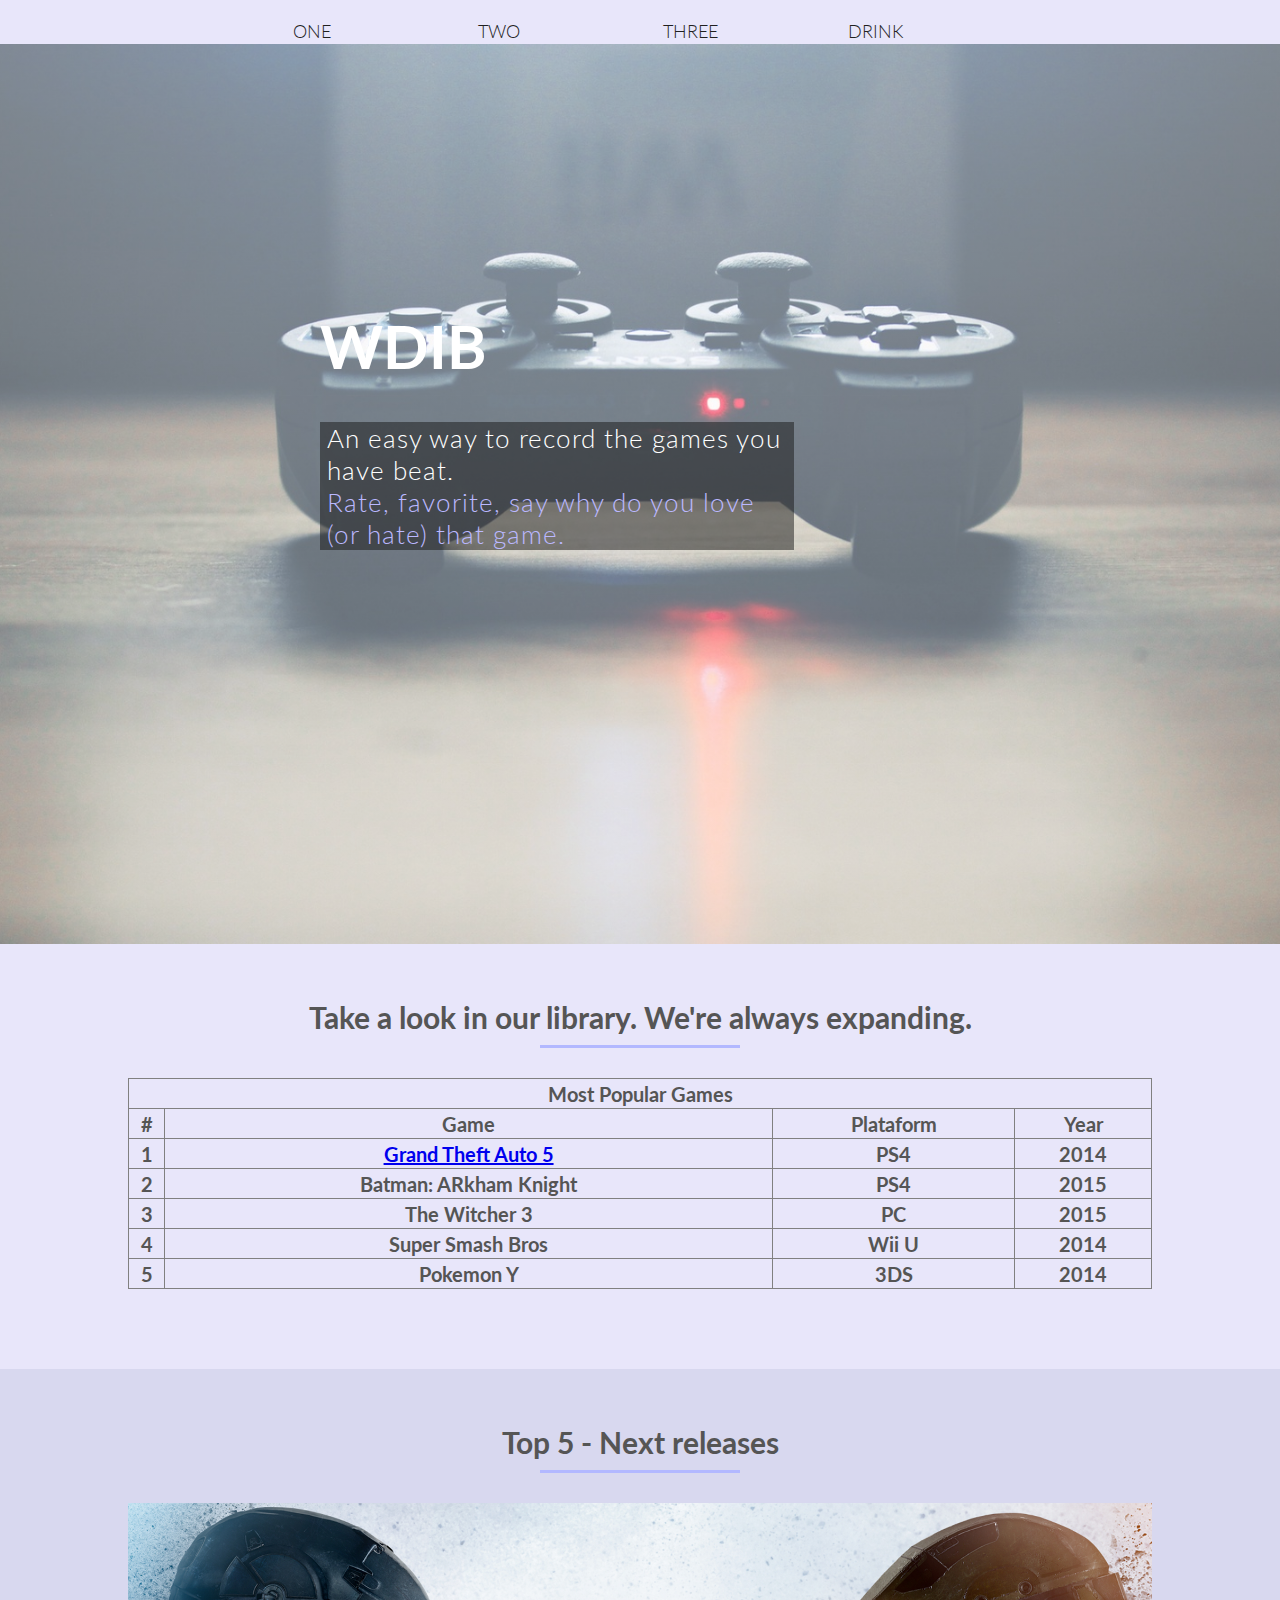
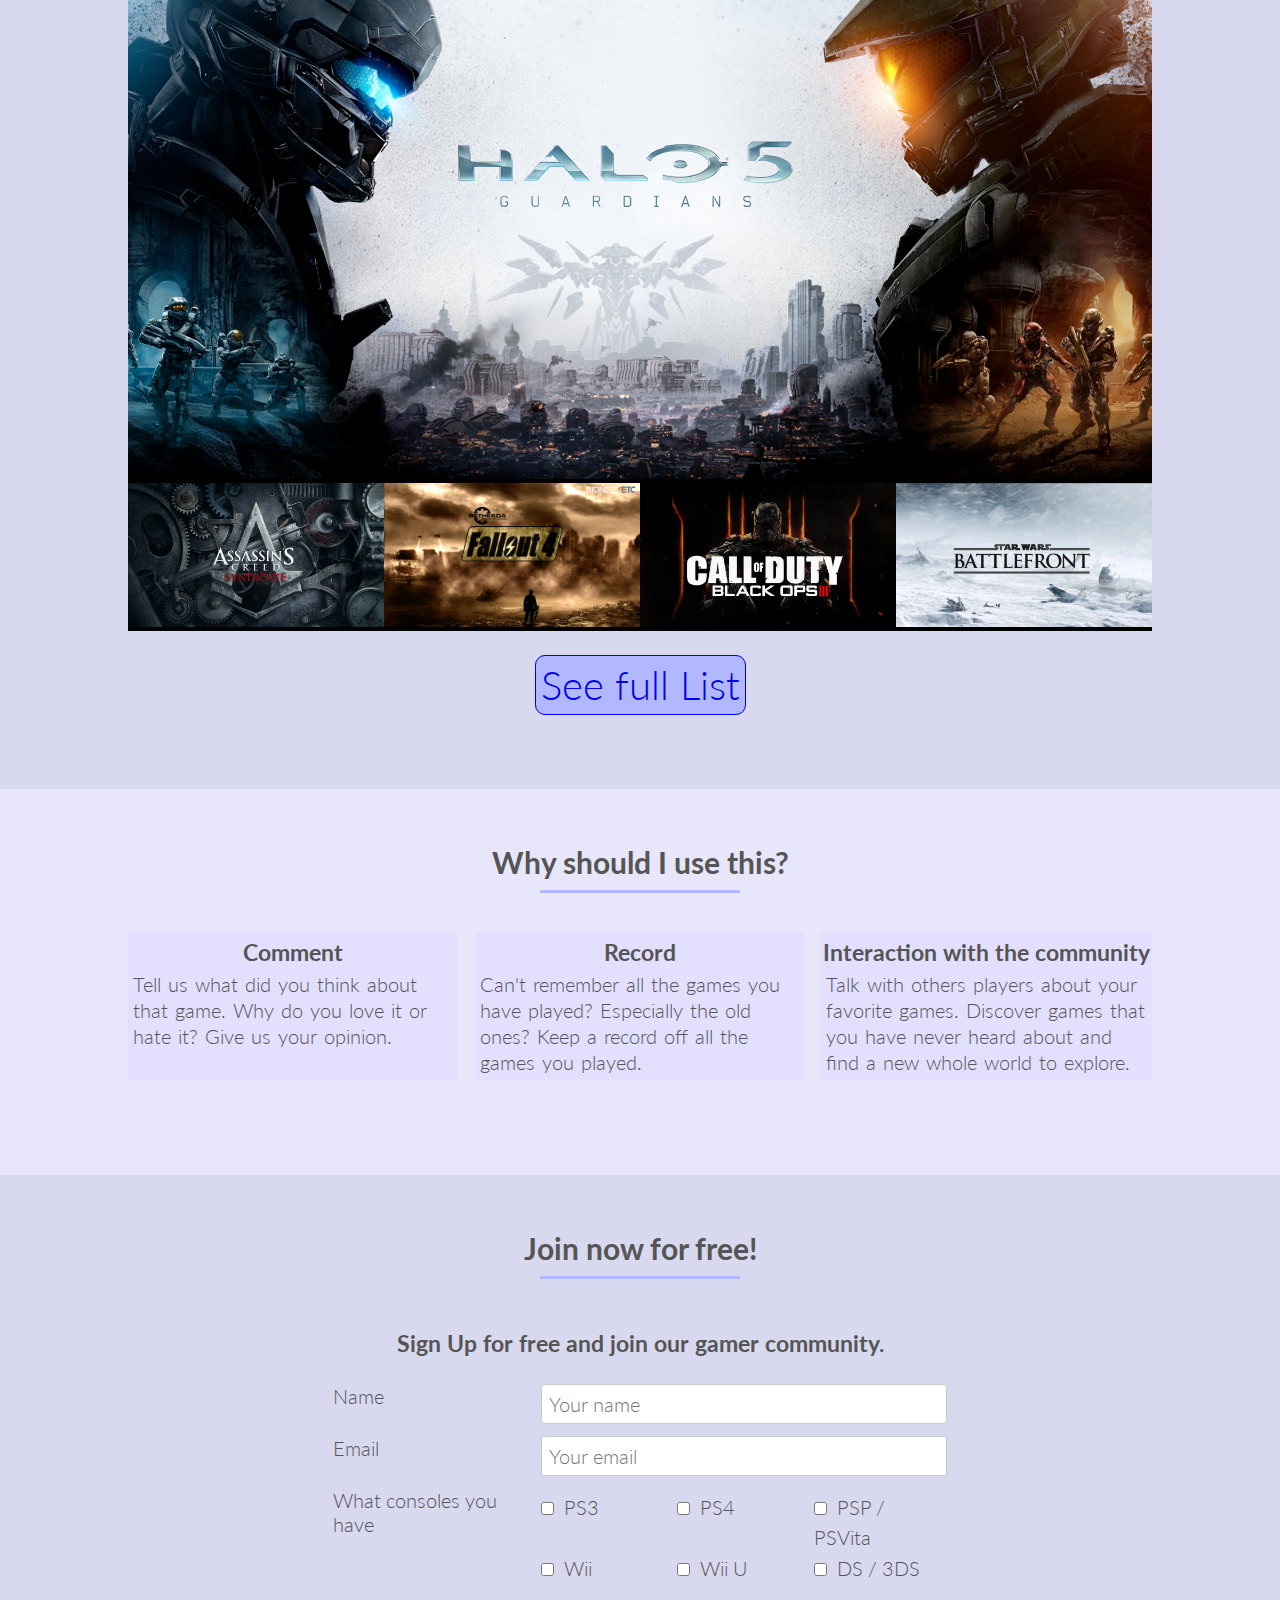
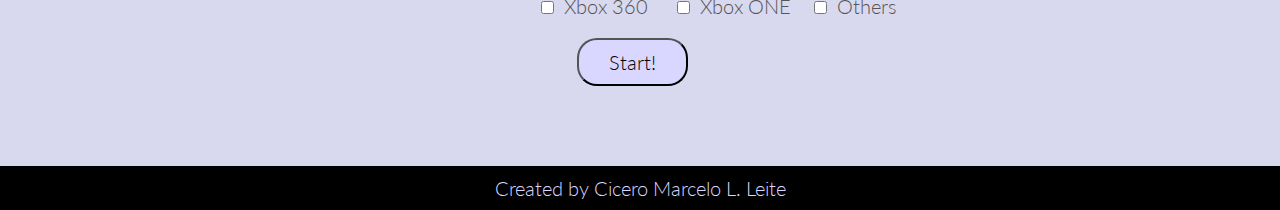
<file: index.html>
<!DOCTYPE html> 
<!-- This is a test -->
<html lang="en">
    <head>
        <link rel="stylesheet" type="text/css" href="third/normalize.css">
        <link rel="stylesheet" type="text/css" href="third/grid.css">
        <link rel="stylesheet" type="text/css" href="third/ionicons.min.css">
        <link rel="stylesheet" type="text/css" href="style.css">
        <link href='https://fonts.googleapis.com/css?family=Lato:100,300,400,300italic' rel='stylesheet' type='text/css'>
        <title>WDIB</title>
    </head>
    
    <body>
        <!-- -------------- -->
        <!-- -----NAV------ -->
        <!-- -------------- -->
        <nav>
            <div class="row">
                <ul class="main-nav">
                    <li><a href="index.html">One</a> </li>
                    <li><a href="calendar.html">Two</a> </li>
                    <li><a href="#">Three</a> </li>
                    <li><a href="#">Drink</a> </li>
                </ul>
            </div> <!-- Row -->
        </nav>
        <!-- -------------- -->
        <!-- ----HEADER---- -->
        <!-- -------------- -->
        <header>
            <div class="mainpage">
                <h1 class="pagetitle">WDIB</h1>
                <p class="textdesc">
                    An easy way to record the games you have beat.
                </p>
                <p class="textdesc2">
                    Rate, favorite, say why do you love (or hate) that game.
                </p>
            </div> <!-- Main Page -->
        </header>
        <!-- -------------- -->
        <!-- ----LIBRARY--- -->
        <!-- -------------- -->
        <section class="section_library">
            <div class="row">
                <h2 class="titlelibrary">Take a look in our library. We&#39;re always expanding.</h2>
            </div>
            <div class="row">
                <div class="library_table">
                    <table border="1" style="width:100%">
                        <tr style="height:30px">
                            <th colspan="4">Most Popular Games</th>
                        </tr>
                        <tr style="height:30px">
                            <th>#</th>
                            <th>Game</th>
                            <th>Plataform</th>
                            <th>Year</th>
                        </tr>
                        <tr style="height:30px">
                            <th>1</th>
                            <th>
                                <a href="#" class="library_gamebox">
                                    Grand Theft Auto 5
                                    <span>
                                        GTA 5<br>
                                        2014<br>
                                        PS3/PS4/360/One/PC<br>
                                    </span>
                                </a>
                            </th>
                            <th>PS4</th>
                            <th>2014</th>
                        </tr>
                        <tr style="height:30px">
                            <th>2</th>
                            <th>Batman: ARkham Knight</th>
                            <th>PS4</th>
                            <th>2015</th>
                        </tr>
                        <tr style="height:30px">
                            <th>3</th>
                            <th>The Witcher 3</th>
                            <th>PC</th>
                            <th>2015</th>
                        </tr>
                        <tr style="height:30px">
                            <th>4</th>
                            <th>Super Smash Bros</th>
                            <th>Wii U</th>
                            <th>2014</th>
                        </tr>
                        <tr style="height:30px">
                            <th>5</th>
                            <th>Pokemon Y</th>
                            <th>3DS</th>
                            <th>2014</th>
                        </tr>
                    </table>
                </div> <!-- Library Table -->
            </div> <!-- Row -->
        </section>
        
        <!-- -------------- -->
        <!-- ---RELEASES--- -->
        <!-- -------------- -->
        <section class="section_releases">
            <div class="row"> 
                <h2 class="titlereleases">Top 5 &#45; Next releases</h2>
            </div>
            <div class="row">
                <!-- MAIN GAME -->
                <ul class="releases_maincolection clearfix">
                    <li>
                        <figure class="releases_mainimage releases_gamebox">
                            <img src="assets/releases/1Halo5.jpg">
                            <span>
                                HALO 5&#58; GUARDIANS<br>
                                OCTOBER 27TH, 2015<br>
                                XBOX ONE<br>
                            </span>
                        </figure>
                        
                    </li>
                </ul>
            </div>
            <div class="row">
                <ul class="releases_colection clearfix">
                    <li>
                        <!-- SEC GAME -->
                        <!-- 1ST -->
                        <figure class="releases_image releases_secgamebox">
                            <img src="assets/releases/2ACSyndicate.jpg">
                            <span>
                                Assassin&#39;s Crees&#58; Syndicate<br>
                                OCTOBER 23TH, 2015<br>
                                PC, Xbox ONE, PS4<br>
                            </span>
                        </figure>
                    </li>
                    
                    <li>
                         <!-- SEC GAME -->
                        <!-- 2ND -->
                        <figure class="releases_image releases_secgamebox">
                            <img src="assets/releases/3Fallout4.jpg">
                            <span>
                                FALLOUT 4<br>
                                NOVEMBER 10TH, 2015<br>
                                PC, Xbox ONE, PS4<br>
                            </span>
                        </figure>
                    </li>
                    
                    <li>
                         <!-- SEC GAME -->
                        <!-- 3RD -->
                        <figure class="releases_image releases_secgamebox">
                            <img src="assets/releases/4CODBO3.jpg">
                            <span>
                                CALL OF DUTY BO3<br>
                                NOVEMBER 6TH, 2015<br>
                                PC, Xbox ONE, PS4<br>
                            </span>
                        </figure>
                    </li>
                    <li>
                         <!-- SEC GAME -->
                        <!-- 4TH -->
                        <figure class="releases_image releases_secgamebox">
                            <img src="assets/releases/5StarWarsBF.jpg">
                            <span>
                                STAR WARS&#58; BATTLEFRONT<br>
                                NOVEMBER, 2015<br>
                                PC, Xbox ONE, PS4<br>
                            </span>
                        </figure>
                    </li>
                </ul>
            </div>
            <div class="row">
                <div class="h3_releases">
                    <a href="calendar.html" class="releases_list">See full List</a>
                </div>
            </div>
        </section>
        
        <!-- -------------- -->
        <!-- ---FEATURES--- -->
        <!-- -------------- -->
        <section class="section_features">
            <div class="row">
                <h2 class="titlefeatures">Why should I use this&#63;</h2>
            </div> <!-- Row -->
            
            <div class="row">
                <div class="col span-1-of-3">
                    <div class="box_features">
                        <h3 class="h3_features">Comment</h3>
                        <p class="p_features">Tell us what did you think about that game. Why do you love it or hate it? Give us your opinion.<br><br></p>
                    </div> <!-- Box Features -->
                </div> <!-- Col Span -->
                
                <div class="col span-1-of-3">
                    <div class="box_features">
                        <h3 class="h3_features">Record</h3>
                        <p class="p_features">Can't remember all the games you have played? Especially the old ones? Keep a record off all the games you played.</p>
                    </div> <!-- Box Features-->
                </div> <!-- Col Span -->
                
                <div class="col span-1-of-3">
                    <div class="box_features">
                        <h3 class="h3_features">Interaction with the community</h3>
                        <p class="p_features">Talk with others players about your favorite games. Discover games that you have never heard about and find a new whole world to explore. </p>
                    </div> <!-- box_features -->
                </div> <!-- Col Span -->
            </div> <!-- Row -->
        </section>
        
        <!-- -------------- -->
        <!-- ----JOINUS---- -->
        <!-- -------------- -->
        <section class="section_joinus">
            <div class="row">
                <h2 class="titlejoinus">Join now for free!</h2>
            </div> <!-- Row -->
            
            <div class="row">
                <h3 class="h3_joinus">Sign Up for free and join our gamer community.</h3>
            </div> <!-- Row -->
            
            <form method="post" action="#" class="form_joinus">
                <div class="row">
                    <div class="col span-1-of-3">
                        <label for="name">Name</label>
                    </div> <!-- Col Span -->
                    <div class="col span-2-of-3">
                        <input type="text" name="name" id="name" placeholder="Your name" required>
                    </div> <!-- Col Span -->
                </div> <!-- Row -->
                
                <div class="row">
                    <div class="col span-1-of-3">
                        <label for="email">Email</label>
                    </div> <!-- Col Span -->
                    <div class="col span-2-of-3">
                        <input type="email" name="email" id="email" placeholder="Your email" required>
                    </div> <!-- Col Span -->
                </div> <!-- Row -->
                
                <div class="row">
                    <div class="col span-1-of-3">
                        <label>What consoles you have</label>
                    </div> <!-- Col Span -->
                    <div class="col span-2-of-3">
                        <div class="col span-1-of-5 test">
                            <input type="checkbox" name="news" id="news"> PS3
                        </div>
                        <div class="col span-1-of-5 test">
                            <input type="checkbox" name="news" id="news"> PS4
                        </div>
                        <div class="col span-1-of-5 test">
                            <input type="checkbox" name="news" id="news"> PSP &#47; PSVita
                        </div>
                    </div> <!-- Col Span -->
                </div> <!-- Row -->
                
                <div class="row">
                    <div class="col span-1-of-3">
                        <label></label>
                    </div> <!-- Col Span -->
                    <div class="col span-2-of-3">
                        <div class="col span-1-of-5 test">
                            <input type="checkbox" name="news" id="news"> Wii
                        </div>
                        <div class="col span-1-of-5 test">
                            <input type="checkbox" name="news" id="news"> Wii U
                        </div>
                        <div class="col span-1-of-5 test">
                            <input type="checkbox" name="news" id="news"> DS &#47; 3DS
                        </div>
                    </div><!-- Col Span -->
                </div> <!-- Row -->
                
                <div class="row">
                    <div class="col span-1-of-3">
                    </div> <!-- Col Span -->
                    
                    <div class="col span-2-of-3">
                        <div class="col span-1-of-5 test">
                            <input type="checkbox" name="news" id="news"> Xbox 360
                        </div>
                        <div class="col span-1-of-5 test">
                            <input type="checkbox" name="news" id="news"> Xbox ONE
                        </div>
                        <div class="col span-1-of-5 test">
                            <input type="checkbox" name="news" id="news"> Others
                        </div>
                    </div> <!-- Col Span -->
                </div> <!-- Row -->
                
                <div class="row">
                    <div class="btn_joinus">
                        <input type="submit" value="Start!">
                    </div> <!-- btn -->
                </div> <!-- Row -->
            </form> 
        </section>
        
        <footer>
            <div class="row">
                <p class="p_footer">
                    Created by Cicero Marcelo L. Leite
                </p>
            </div>
        </footer>
    </body>
</html>

<!-- Row -->
</file>
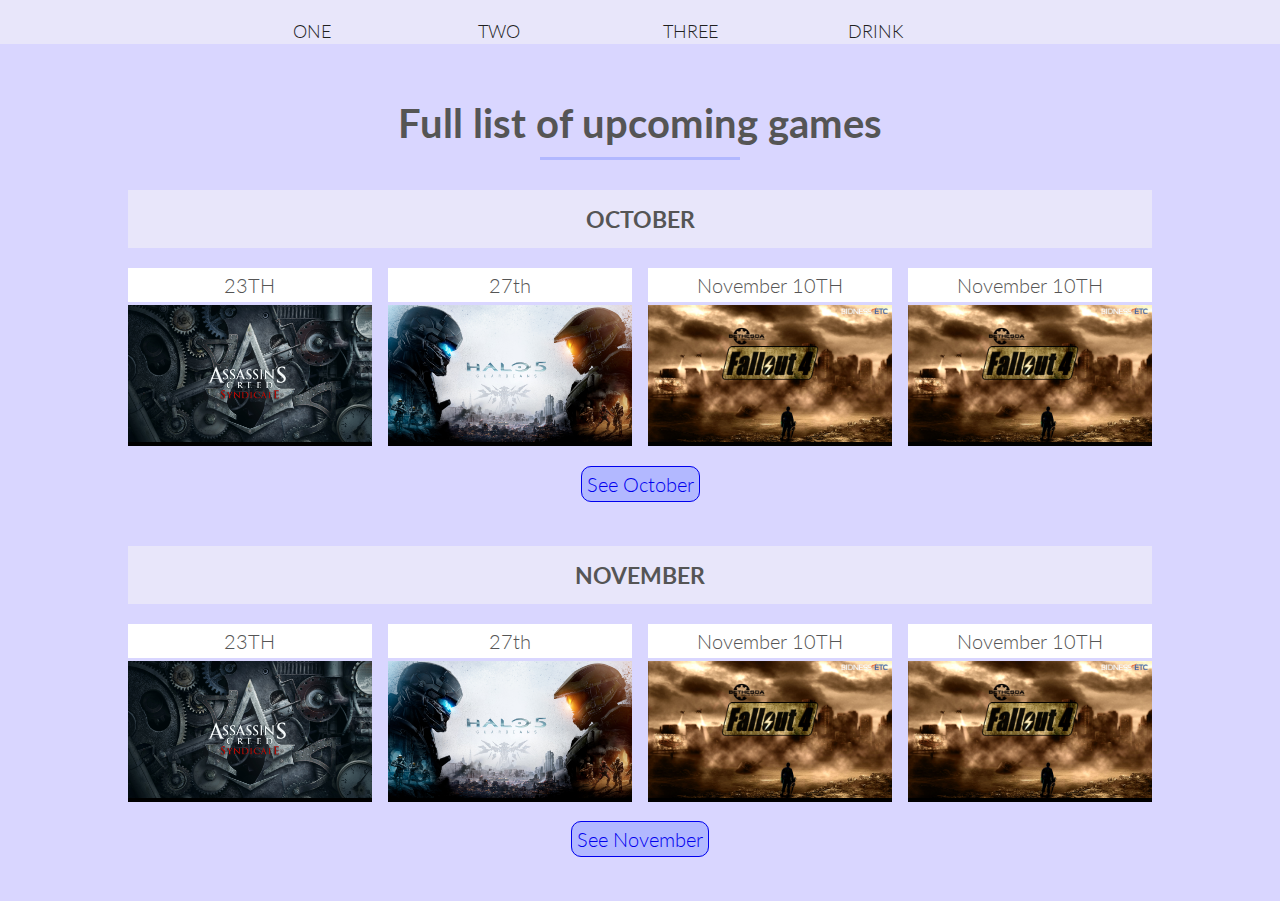
<file: calendar.html>
<!DOCTYPE html>
<html lang="en">
    <head>
        <link rel="stylesheet" type="text/css" href="third/normalize.css">
        <link rel="stylesheet" type="text/css" href="third/grid.css">
        <link rel="stylesheet" type="text/css" href="third/ionicons.min.css">
        <link rel="stylesheet" type="text/css" href="css/style_calendar.css">
        <link rel="stylesheet" type="text/css" href="style.css">
        <link href='https://fonts.googleapis.com/css?family=Lato:100,300,400,300italic' rel='stylesheet' type='text/css'>
        <title>WDIB - Calendar</title>
    </head>
    
    <body>
        <!-- -------------- -->
        <!-- -----NAV------ -->
        <!-- -------------- -->
        <nav class="calendar_nav">
            <div class="row">
                <ul class="main-nav">
                    <li><a href="index.html">One</a> </li>
                    <li><a href="calendar.html">Two</a> </li>
                    <li><a href="#">Three</a> </li>
                    <li><a href="#">Drink</a> </li>
                </ul>
            </div> <!-- Row -->
        </nav>
    </body>
    
    <section class="calendar_complete">
        <div class="row">
            <h1 class="calendar_title">Full list of upcoming games</h1>
        </div>
        <!-- ------------------ -->
        <!-- ------------------ -->
        <!-- ------------------ -->
        <!-- ------------------ -->
        <div class="row">
            <div class="calendar_month">
                <H3>OCTOBER</H3>
            </div>
        </div>
            <!-- ------------------ -->
            <!-- ------------------ -->
        <div class="row">
            <div class="col span-1-of-4">
                <div class="calendar_day">
                    23TH
                </div>
                <!-- ------------------ -->
                <div class="calendar_gamesbox">
                     <a href="#">
                         <figure class="calendar_gameimage">
                            <img src="assets/releases/2ACSyndicate.jpg">
                         </figure>
                    </a>
                </div>
            </div>
            <!-- ------------------ -->
            <!-- ------------------ -->
            <div class="col span-1-of-4">
                <div class="calendar_day">
                    27th
                </div>
                <div class="calendar_gamesbox">
                     <a href="#">
                         <figure class="calendar_gameimage">
                            <img src="assets/releases/1Halo5.jpg">
                         </figure>
                    </a>
                </div>
            </div>
            <!-- ------------------ -->
            <!-- ------------------ -->
            <div class="col span-1-of-4">
                <div class="calendar_day">
                    November 10TH
                </div>
                <div class="calendar_gamesbox">
                     <a href="#">
                         <figure class="calendar_gameimage">
                            <img src="assets/releases/3Fallout4.jpg">
                         </figure>
                    </a>
                </div>
            </div>
            <!-- ------------------ -->
            <!-- ------------------ -->
            <div class="col span-1-of-4">
                <div class="calendar_day">
                    November 10TH
                </div>
                <div class="calendar_gamesbox">
                     <a href="#">
                         <figure class="calendar_gameimage">
                            <img src="assets/releases/3Fallout4.jpg">
                         </figure>
                    </a>
                </div>
            </div>
            <!-- ------------------ -->
        </div> <!-- ROW -->
        <div class="row">
            <div class="calendar_buttonfull">
                <a href="calendar.html" class="calendar_textbutton">See October</a>
            </div>
        </div>
            <!-- ------------------ -->
            <!-- ------------------ -->
            <!-- ------------------ -->
            <!-- ------------------ -->
        <div class="row">
            <div class="calendar_month">
                <H3>NOVEMBER</H3>
            </div>
        </div>
            <!-- ------------------ -->
            <!-- ------------------ -->
        <div class="row">
            <div class="col span-1-of-4">
                <div class="calendar_day">
                    23TH
                </div>
                <!-- ------------------ -->
                <div class="calendar_gamesbox">
                     <a href="#">
                         <figure class="calendar_gameimage">
                            <img src="assets/releases/2ACSyndicate.jpg">
                         </figure>
                    </a>
                </div>
            </div>
            <!-- ------------------ -->
            <!-- ------------------ -->
            <div class="col span-1-of-4">
                <div class="calendar_day">
                    27th
                </div>
                <div class="calendar_gamesbox">
                     <a href="#">
                         <figure class="calendar_gameimage">
                            <img src="assets/releases/1Halo5.jpg">
                         </figure>
                    </a>
                </div>
            </div>
            <!-- ------------------ -->
            <!-- ------------------ -->
            <div class="col span-1-of-4">
                <div class="calendar_day">
                    November 10TH
                </div>
                <div class="calendar_gamesbox">
                     <a href="#">
                         <figure class="calendar_gameimage">
                            <img src="assets/releases/3Fallout4.jpg">
                         </figure>
                    </a>
                </div>
            </div>
            <!-- ------------------ -->
            <!-- ------------------ -->
            <div class="col span-1-of-4">
                <div class="calendar_day">
                    November 10TH
                </div>
                <div class="calendar_gamesbox">
                     <a href="#">
                         <figure class="calendar_gameimage">
                            <img src="assets/releases/3Fallout4.jpg">
                         </figure>
                    </a>
                </div>
            </div>
            <!-- ------------------ -->
        </div> <!-- ROW -->
        <div class="row">
            <div class="calendar_buttonfull">
                <a href="calendar.html" class="calendar_textbutton">See November</a>
            </div>
        </div>
            <!-- ------------------ -->
            <!-- ------------------ -->
            <!-- ------------------ -->
            <!-- ------------------ -->
    </section>
    
</html>
</file>
<file: third/grid.css>
/*  SECTIONS  ============================================================================= */

.section {
	clear: both;
	padding: 0px;
	margin: 0px;
}

/*  GROUPING  ============================================================================= */

.row {
    zoom: 1; /* For IE 6/7 (trigger hasLayout) */
}

.row:before,
.row:after {
    content:"";
    display:table;
}
.row:after {
    clear:both;
}

/*  GRID COLUMN SETUP   ==================================================================== */

.col {
	display: block;
	float:left;
	margin: 1% 0 1% 1.6%;
}

.col:first-child { margin-left: 0; } /* all browsers except IE6 and lower */


/*  REMOVE MARGINS AS ALL GO FULL WIDTH AT 480 PIXELS */

@media only screen and (max-width: 480px) {
	.col { 
		/*margin: 1% 0 1% 0%;*/
        margin: 0;
	}
}


/*  GRID OF TWO   ============================================================================= */


.span-2-of-2 {
	width: 100%;
}

.span-1-of-2 {
	width: 49.2%;
}

/*  GO FULL WIDTH AT LESS THAN 480 PIXELS */

@media only screen and (max-width: 480px) {
	.span-2-of-2 {
		width: 100%; 
	}
	.span-1-of-2 {
		width: 100%; 
	}
}


/*  GRID OF THREE   ============================================================================= */

	
.span-3-of-3 {
	width: 100%; 
}

.span-2-of-3 {
	width: 66.13%; 
}

.span-1-of-3 {
	width: 32.26%; 
}


/*  GO FULL WIDTH AT LESS THAN 480 PIXELS */

@media only screen and (max-width: 480px) {
	.span-3-of-3 {
		width: 100%; 
	}
	.span-2-of-3 {
		width: 100%; 
	}
	.span-1-of-3 {
		width: 100%;
	}
}

/*  GRID OF FOUR   ============================================================================= */

	
.span-4-of-4 {
	width: 100%; 
}

.span-3-of-4 {
	width: 74.6%; 
}

.span-2-of-4 {
	width: 49.2%; 
}

.span-1-of-4 {
	width: 23.8%; 
}


/*  GO FULL WIDTH AT LESS THAN 480 PIXELS */

@media only screen and (max-width: 480px) {
	.span-4-of-4 {
		width: 100%; 
	}
	.span-3-of-4 {
		width: 100%; 
	}
	.span-2-of-4 {
		width: 100%; 
	}
	.span-1-of-4 {
		width: 100%; 
	}
}


/*  GRID OF FIVE   ============================================================================= */

	
.span-5-of-5 {
	width: 100%;
}

.span-4-of-5 {
  	width: 79.68%; 
}

.span-3-of-5 {
  	width: 59.36%; 
}

.span-2-of-5 {
  	width: 39.04%;
}

.span-1-of-5 {
  	width: 18.72%;
}


/*  GO FULL WIDTH AT LESS THAN 480 PIXELS */

@media only screen and (max-width: 480px) {
	.span-5-of-5 {
		width: 100%; 
	}
	.span-4-of-5 {
		width: 100%; 
	}
	.span-3-of-5 {
		width: 100%; 
	}
	.span-2-of-5 {
		width: 100%; 
	}
	.span-1-of-5 {
		width: 100%; 
	}
}


/*  GRID OF SIX   ============================================================================= */


.span-6-of-6 {
	width: 100%;
}

.span-5-of-6 {
  	width: 83.06%;
}

.span-4-of-6 {
  	width: 66.13%;
}

.span-3-of-6 {
  	width: 49.2%;
}

.span-2-of-6 {
  	width: 32.26%;
}

.span-1-of-6 {
  	width: 15.33%;
}


/*  GO FULL WIDTH AT LESS THAN 480 PIXELS */

@media only screen and (max-width: 480px) {
	.span-6-of-6 {
		width: 100%; 
	}
	.span-5-of-6 {
		width: 100%; 
	}
	.span-4-of-6 {
		width: 100%; 
	}
	.span-3-of-6 {
		width: 100%; 
	}
	.span-2-of-6 {
		width: 100%; 
	}
	.span-1-of-6 {
		width: 100%; 
	}
}



/*  GRID OF SEVEN   ============================================================================= */


.span-7-of-7 {
	width: 100%;
}

.span-6-of-7 {
	width: 85.48%;
}

.span-5-of-7 {
  	width: 70.97%;
}

.span-4-of-7 {
  	width: 56.45%;
}

.span-3-of-7 {
  	width: 41.94%;
}

.span-2-of-7 {
  	width: 27.42%;
}

.span-1-of-7 {
  	width: 12.91%;
}


/*  GO FULL WIDTH AT LESS THAN 480 PIXELS */

@media only screen and (max-width: 480px) {
	.span-7-of-7 {
		width: 100%; 
	}
	.span-6-of-7 {
		width: 100%; 
	}
	.span-5-of-7 {
		width: 100%; 
	}
	.span-4-of-7 {
		width: 100%; 
	}
	.span-3-of-7 {
		width: 100%; 
	}
	.span-2-of-7 {
		width: 100%; 
	}
	.span-1-of-7 {
		width: 100%; 
	}
}


/*  GRID OF EIGHT   ============================================================================= */

	
.span-8-of-8 {
	width: 100%;
}

.span-7-of-8 {
	width: 87.3%; 
}

.span-6-of-8 {
	width: 74.6%; 
}

.span-5-of-8 {
	width: 61.9%; 
}

.span-4-of-8 {
	width: 49.2%; 
}

.span-3-of-8 {
	width: 36.5%;
}

.span-2-of-8 {
	width: 23.8%; 
}

.span-1-of-8 {
	width: 11.1%; 
}


/*  GO FULL WIDTH AT LESS THAN 480 PIXELS */

@media only screen and (max-width: 480px) {
	.span-8-of-8 {
		width: 100%; 
	}
	.span-7-of-8 {
		width: 100%; 
	}
	.span-6-of-8 {
		width: 100%; 
	}
	.span-5-of-8 {
		width: 100%; 
	}
	.span-4-of-8 {
		width: 100%; 
	}
	.span-3-of-8 {
		width: 100%; 
	}
	.span-2-of-8 {
		width: 100%; 
	}
	.span-1-of-8 {
		width: 100%; 
	}
}


/*  GRID OF NINE   ============================================================================= */


.span-9-of-9 {
	width: 100%;
}

.span-8-of-9 {
	width: 88.71%;
}

.span-7-of-9 {
	width: 77.42%; 
}

.span-6-of-9 {
	width: 66.13%; 
}

.span-5-of-9 {
	width: 54.84%; 
}

.span-4-of-9 {
	width: 43.55%; 
}

.span-3-of-9 {
	width: 32.26%;
}

.span-2-of-9 {
	width: 20.97%; 
}

.span-1-of-9 {
	width: 9.68%; 
}


/*  GO FULL WIDTH AT LESS THAN 480 PIXELS */

@media only screen and (max-width: 480px) {
	.span-9-of-9 {
		width: 100%; 
	}
	.span-8-of-9 {
		width: 100%; 
	}
	.span-7-of-9 {
		width: 100%; 
	}
	.span-6-of-9 {
		width: 100%; 
	}
	.span-5-of-9 {
		width: 100%; 
	}
	.span-4-of-9 {
		width: 100%; 
	}
	.span-3-of-9 {
		width: 100%; 
	}
	.span-2-of-9 {
		width: 100%; 
	}
	.span-1-of-9 {
		width: 100%; 
	}
}


/*  GRID OF TEN   ============================================================================= */


.span-10-of-10 {
	width: 100%;
}

.span-9-of-10 {
	width: 89.84%;
}

.span-8-of-10 {
	width: 79.68%;
}

.span-7-of-10 {
	width: 69.52%; 
}

.span-6-of-10 {
	width: 59.36%; 
}

.span-5-of-10 {
	width: 49.2%; 
}

.span-4-of-10 {
	width: 39.04%; 
}

.span-3-of-10 {
	width: 28.88%;
}

.span-2-of-10 {
	width: 18.72%; 
}

.span-1-of-10 {
	width: 8.56%; 
}


/*  GO FULL WIDTH AT LESS THAN 480 PIXELS */

@media only screen and (max-width: 480px) {
	.span-10-of-10 {
		width: 100%; 
	}
	.span-9-of-10 {
		width: 100%; 
	}
	.span-8-of-10 {
		width: 100%; 
	}
	.span-7-of-10 {
		width: 100%; 
	}
	.span-6-of-10 {
		width: 100%; 
	}
	.span-5-of-10 {
		width: 100%; 
	}
	.span-4-of-10 {
		width: 100%; 
	}
	.span-3-of-10 {
		width: 100%; 
	}
	.span-2-of-10 {
		width: 100%; 
	}
	.span-1-of-10 {
		width: 100%; 
	}
}


/*  GRID OF ELEVEN   ============================================================================= */

.span-11-of-11 {
	width: 100%;
}

.span-10-of-11 {
	width: 90.76%;
}

.span-9-of-11 {
	width: 81.52%;
}

.span-8-of-11 {
	width: 72.29%;
}

.span-7-of-11 {
	width: 63.05%; 
}

.span-6-of-11 {
	width: 53.81%; 
}

.span-5-of-11 {
	width: 44.58%; 
}

.span-4-of-11 {
	width: 35.34%; 
}

.span-3-of-11 {
	width: 26.1%;
}

.span-2-of-11 {
	width: 16.87%; 
}

.span-1-of-11 {
	width: 7.63%; 
}


/*  GO FULL WIDTH AT LESS THAN 480 PIXELS */

@media only screen and (max-width: 480px) {
	.span-11-of-11 {
		width: 100%; 
	}
	.span-10-of-11 {
		width: 100%; 
	}
	.span-9-of-11 {
		width: 100%; 
	}
	.span-8-of-11 {
		width: 100%; 
	}
	.span-7-of-11 {
		width: 100%; 
	}
	.span-6-of-11 {
		width: 100%; 
	}
	.span-5-of-11 {
		width: 100%; 
	}
	.span-4-of-11 {
		width: 100%; 
	}
	.span-3-of-11 {
		width: 100%; 
	}
	.span-2-of-11 {
		width: 100%; 
	}
	.span-1-of-11 {
		width: 100%; 
	}
}


/*  GRID OF TWELVE   ============================================================================= */

.span-12-of-12 {
	width: 100%;
}

.span-11-of-12 {
	width: 91.53%;
}

.span-10-of-12 {
	width: 83.06%;
}

.span-9-of-12 {
	width: 74.6%;
}

.span-8-of-12 {
	width: 66.13%;
}

.span-7-of-12 {
	width: 57.66%; 
}

.span-6-of-12 {
	width: 49.2%; 
}

.span-5-of-12 {
	width: 40.73%; 
}

.span-4-of-12 {
	width: 32.26%; 
}

.span-3-of-12 {
	width: 23.8%;
}

.span-2-of-12 {
	width: 15.33%; 
}

.span-1-of-12 {
	width: 6.86%; 
}


/*  GO FULL WIDTH AT LESS THAN 480 PIXELS */

@media only screen and (max-width: 480px) {
	.span-12-of-12 {
		width: 100%; 
	}
	.span-11-of-12 {
		width: 100%; 
	}
	.span-10-of-12 {
		width: 100%; 
	}
	.span-9-of-12 {
		width: 100%; 
	}
	.span-8-of-12 {
		width: 100%; 
	}
	.span-7-of-12 {
		width: 100%; 
	}
	.span-6-of-12 {
		width: 100%; 
	}
	.span-5-of-12 {
		width: 100%; 
	}
	.span-4-of-12 {
		width: 100%; 
	}
	.span-3-of-12 {
		width: 100%; 
	}
	.span-2-of-12 {
		width: 100%; 
	}
	.span-1-of-12 {
		width: 100%; 
	}
}
</file>
<file: style.css>
/*
Color: #d9d6ff e8e6fa
*/

/*-----------------------------------*/
/* ---------- BASIC SETUP ---------- */
/*-----------------------------------*/

*{
    margin: 0;
    padding: 0;
    box-sizing: border-box;
}

html {
    background-color:  #e8e6fa;
    width: 100%;
    height: 100%;
    color: #555;
    font-family: 'Lato', 'Arial', sans-serif; /* First font option, second font option... */
    font-weight: 300;
    font-size: 20px;
    text-rendering: optimizeLegibility;
}

.clearfix {zoom: 1}
.clearfix:after {
    content: '.';
    clear: both;
    display: block;
    height: 0;
    visibility: hidden;
}

/*-----------------------------------*/
/* ------ REUSABLE COMPONENTS ------ */
/*-----------------------------------*/


.row {
    width: 80%;
    /* margin: 0 auto 0 auto; /* Top RIght Bot Left */
    margin: 0 auto; /* TopBot LeftRight */
}


/*-----------------------------------*/
/* -------- Main Navegatpr --------- */
/*-----------------------------------*/

.main-nav {
    background-color: #e8e6fa;
    text-align: center;
}

.main-nav li {
    position: relative;
    display: inline-block;
    margin-right: 150px;
    color: #1f1f1f;
    padding: 15px;
    text-align: center;
    margin-bottom: 10px;
}

.main-nav li a:link,
.main-nav li a:visited {
    position: absolute;
    text-decoration: none; /* Tira os efeitos de link azuis */
    color: #1f1f1f;
    text-transform: uppercase;
    font-size: 90%;
    transition: all 0.3s;
    border-radius: 20%;
    z-index: +1;
    text-align: center;
    padding: 5px;
}

.main-nav li a:hover,
.main-nav li a:active { 
    font-size: 110%;
    background-color: #e2dfff;
    z-index: 0;
    text-align: center;
}

/*-----------------------------------*/
/* ------------ Header ------------- */
/*-----------------------------------*/

header {
    background-image: linear-gradient(rgba(255, 255, 255, 0.44), rgba(255, 255, 255, 0.26)), url(assets/wii.jpg);
    background-size: cover;
    background-position: center;
    height: 100vh;
}

.mainpage {
    position: absolute;
    width: 50%;
    top: 30%;
    left: 25%;
}

.pagetitle {
    font-size: 300%;
    color: white;
}

.textdesc {
    color: #ffffff;
    background-color: rgba(21, 21, 21, 0.5);
    font-size: 130%;
    letter-spacing: 1px;
    width: 74%;
    padding-left: 7px;
}

.textdesc2 {
    color: rgb(187, 184, 255);
    background-color: rgba(21, 21, 21, 0.5);
    font-size: 130%;
    letter-spacing: 1px;
    width: 74%;
    padding-left: 7px;
}

/*-----------------------------------*/
/* ----------- Library ------------- */
/*-----------------------------------*/

.section_library {
    padding-bottom: 80px;
}

.titlelibrary {
    margin-top: 55px;
    text-align: center;
}

.titlelibrary:after {
    display: block;
    height: 3px;
    background-color: #b2b8ff;
    content: " ";
    width: 200px;
    margin: 0 auto;
    margin-top: 10px;
    margin-bottom: 30px;
}

.library_gamebox {
    outline:none; 
}

.library_gamebox span {
    z-index: 10;
    display: none; 
    padding: 14px 20px; /*Distance text-border*/
    margin-top: 30px;  /* Distance maintext-box*/
    margin-left: -160px; /* Distance EndOfMaintext-box*/
    width: 300px;  /* Box width */
    line-height: 22px;
}

.library_gamebox:hover span{
    display:inline; 
    position:absolute; 
    border:2px solid #FFF;  
    color:#1f1f1f;
    background: #e8e6fa;
}
    
/*CSS3 extras*/
.library_gamebox span
{
    border-radius:2px;        
    box-shadow: 0px 0px 8px 4px #666;
}

/*-----------------------------------*/
/* ----------- RELEASES ------------ */
/*-----------------------------------*/

.section_releases {
    background-color: #d8d8ef;
    padding-bottom: 80px;
}

.titlereleases {
    margin-top: 55px;
    text-align: center;
}

.titlereleases:after {
    display: block;
    height: 3px;
    background-color: #b2b8ff;
    content: " ";
    width: 200px;
    margin: 0 auto;
    margin-top: 10px;
    margin-bottom: 30px;
}

.releases_colection,
.releases_maincolection{ /*meals-showcase*/
    list-style: none;
    width: 100%;
}

.releases_maincolection li { /*meals-showcase*/
    display: block;
    float: left;
    width: 100%;
}

.releases_colection li { /*meals-showcase*/
    display: block;
    float: left;
    width: 25%;
}

.releases_mainimage, 
.releases_image { /*meal-photo*/
    margin: 0;
    overflow: hidden;
    background-color: #000;
}

.releases_image img,
.releases_mainimage img {
    opacity: 1;
    width: 100%;
    height: auto;
    transition: opacity 0.5s;
}

.releases_image img:hover,
.releases_mainimage img:hover {
    opacity: 0.1;
}

.releases_gamebox span {
    .releases_image img:hover;
    text-align: center;
    z-index: 10;
    display: none; 
    padding: 14px 20px; /*Distance text-border*/
    margin-top: -33%;  /* Distance maintext-box*/
    width: 80%;  /* Box width */
}

.releases_gamebox:hover span{
    display: inline; 
    position: absolute; 
    color: #fff;
    font-size: 4vw;
    -webkit-user-select: none;
}

.releases_secgamebox span {
    .releases_image img:hover;
    text-align: center;
    z-index: 10;
    display: none; 
    padding: 14px 20px; /*Distance text-border*/
    margin-top: -10%;  /* Distance maintext-box*/
    width: 20%;  /* Box width */
}

.releases_secgamebox:hover span{
    display: inline; 
    position: absolute; 
    color: #fff;
    font-size: 1vw;
    -webkit-user-select: none;
}



.h3_releases {
    margin-top: 30px;
    font-size: 200%;
    text-align: center;
}

.releases_list {
    text-decoration: none;
    padding: 5px;
    border: 1px solid;
    border-radius: 10px;
    background-color: #b2b8ff;
    transition: all 0.3s;
}
.releases_list:hover {
    height: 3px;
    background-color: #dee0f8;
    padding: 5px;
    content: " ";
    width: 200px;
    margin-top: 1px;
    margin-bottom: 15px;
}

/*-----------------------------------*/
/* ----------- FEATURES ------------ */
/*-----------------------------------*/

.section_features {
    background-color: ;
    padding-bottom: 80px;
}

.titlefeatures {
    margin-top: 55px;
    text-align: center;   
}

.box_features {
    background-color: #e2dfff;
}

.titlefeatures:after {
    display: block;
    height: 3px;
    background-color: #b2b8ff;
    content: " ";
    width: 200px;
    margin: 0 auto;
    margin-top: 10px;
    margin-bottom: 30px;
}

.h3_features {
    text-align: center;
    border-radius: 5px;
    padding-top: 5px;
}

.p_features {
    word-spacing: 2px;
    margin: 5px 5px;
    line-height: 130%;
    padding-bottom: 5px;
}

/*-----------------------------------*/
/* ----------- JOIN US ------------- */
/*-----------------------------------*/

.section_joinus {
    padding-bottom: 80px;
    background-color: #d8d8ef;
}

.titlejoinus {
    margin-top: 55px;
    text-align: center;   
}

.titlejoinus:after {
    display: block;
    height: 3px;
    background-color: #b2b8ff;
    content: " ";
    width: 200px;
    margin: 0 auto;
    margin-top: 10px;
    margin-bottom: 30px;
}

.h3_joinus {
    text-align: center;
    margin: 20px auto;
}

.form_joinus {
    width: 60%;
    margin: 0 auto;
}

input[type=text],
input[type=email],
select,
textarea {
    width: 100%;
    padding: 7px;
    border-radius: 3px;
    border: 1px solid #ccc;
}

.test {
    margin-bottom: -3%;
    width: 32%;
}

.btn_joinus {
    margin-top: 20px;
    text-align: center;
}

input[type=checkbox] {
    margin: 10px 5px 10px 0; /*TRBL*/   
}

input[type=submit] { /*Both the same sstyle, after and before its been clicked*/
    display: inline-block;
    padding: 10px 30px;
    text-decoration: none;
    border-radius: 20px;
    transition: all 0.2s;
}

.btn-full:link,
.btn-full:visited,
input[type=submit] {
    background-color: #d9d6ff;
    color: #000;
    margin-right: 15px;
}

input[type=submit]:active,
input[type=submit]:hover {
    background-color: #c3beff;   
}

/*-----------------------------------*/
/* ------------ FOOTER ------------- */
/*-----------------------------------*/

footer {
    padding: 10px;
    background-color: #000;   
}

.p_footer {
    color: #d9d6ff; 
    text-align: center;
}
</file>
<file: css/style_calendar.css>
/*
Color: #d9d6ff e8e6fa
*/

.calendar_title {
    margin-top: 55px;
    text-align: center;   
}

.calendar_complete {
    background-color: #d9d6ff;
}

.calendar_title:after {
    display: block;
    height: 3px;
    background-color: #b2b8ff;
    content: " ";
    width: 200px;
    margin: 0 auto;
    margin-top: 10px;
    margin-bottom: 30px;
}

/* ------------------------------- */

.calendar_day {
    width: 100%;
    margin: 10px 0 3px 0; /* TOp Right Bot Left*/
    text-align: center;
    background-color: #fff;
    padding: 5px 0;
}

.calendar_gamesbox {
    width: 100%;
}

/* ---------------- */

.calendar_gameimage {
    width: 100%;
    margin: 0;
    background-color: #000;
    overflow: hidden;/* It hides the image part that is outside of the borders*/
}

.calendar_gameimage img {
    width: 100%;
}

/* ------------------------------- */

.calendar_month {
    padding: 15px;
    width: 100%;
    background-color: #e8e6fa;
    text-align: center;
}

.calendar_viewmore {
    padding: 15px;
    width: 100%;
    background-color: #e8e6fa;
    text-align: center;
}

/* ------------------------------- */

.calendar_buttonfull {
    margin-top: 15px;
    margin-bottom: 50px;
    font-size: 100%;
    text-align: center;
}

.calendar_textbutton {
    text-decoration: none;
    padding: 5px;
    border: 1px solid;
    border-radius: 10px;
    background-color: #b2b8ff;
    transition: all 0.3s;
}
.calendar_textbutton:hover {
    height: 3px;
    background-color: #dee0f8;
    padding: 5px;
    content: " ";
    width: 200px;
    margin-top: 1px;
    margin-bottom: 15px;
}
</file>
